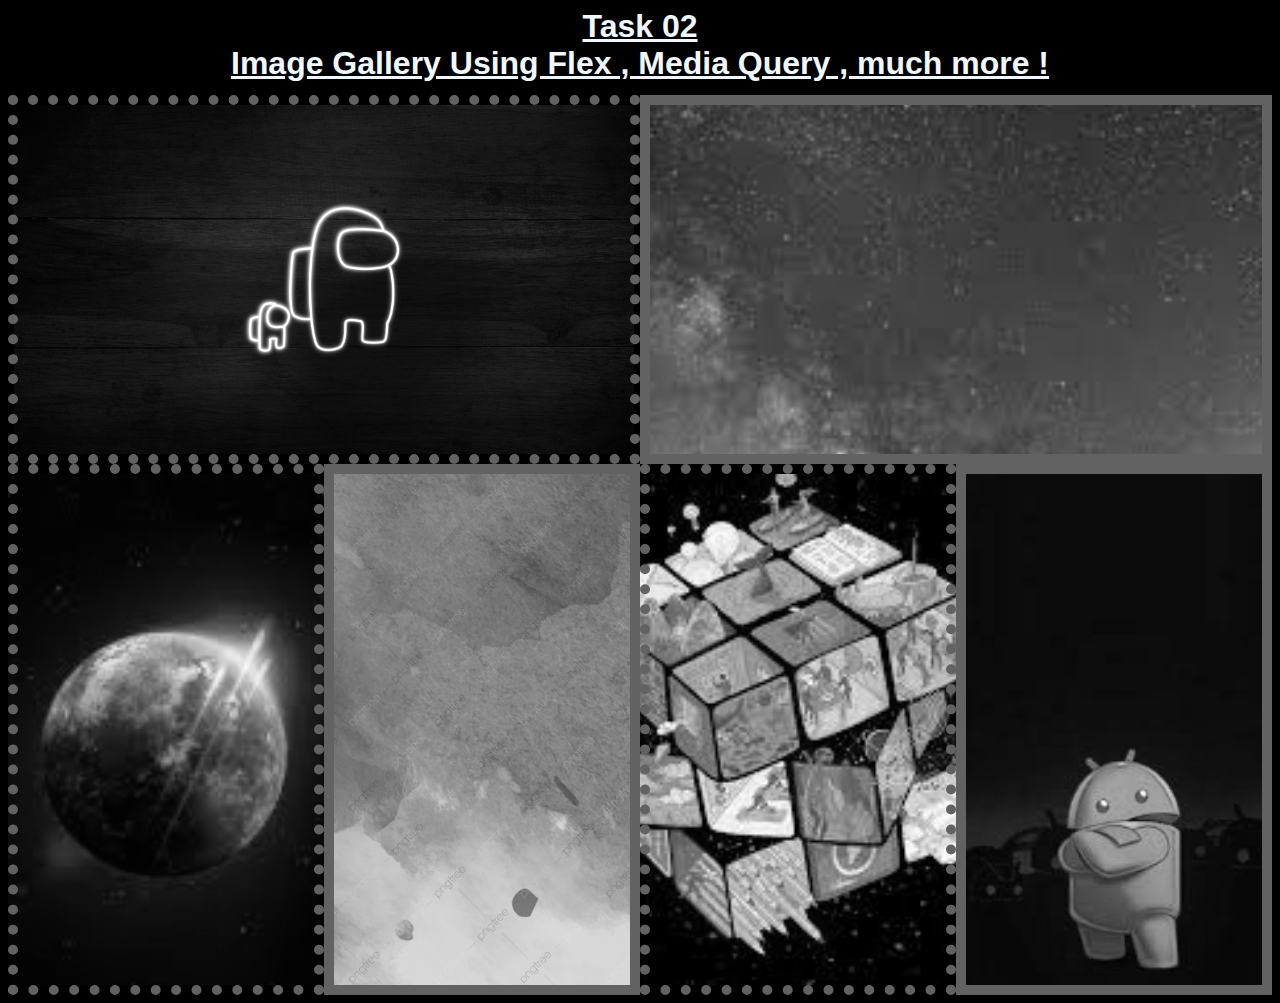
<file: task 2/index.html>
<!DOCTYPE html>
<html lang="en">
<head>
    <meta charset="UTF-8">
    <meta http-equiv="X-UA-Compatible" content="IE=edge">
    <meta name="viewport" content="width=device-width, initial-scale=1.0">
    <title>Document</title>
    <link rel="stylesheet" href="style.css">
</head>
<body>
    <h1>
        Task 02 <br>
        Image Gallery Using Flex , Media Query , much more !
    </h1>
    
 <section class="slides">
     <div class="slide">
         <div class="contant ">
        <h1> slide 1 </h1>
        <p>
            Lorem ipsum dolor sit amet consectetur adipisicing elit. Unde, quas vero quod debitis officiis, voluptas vitae sequi blanditiis inventore eos asperiores dolor exercitationem 
            explicabo beatae harum necessitatibus autem tempore fugiat.
        </p>
         </div>
     </div>
     <div class="slide">
        <div class="contant ">
       <h1> slide 2 </h1>
       <p>
           Lorem ipsum dolor sit amet consectetur adipisicing elit. Unde, quas vero quod debitis officiis, voluptas vitae sequi blanditiis inventore eos asperiores dolor exercitationem 
           explicabo beatae harum necessitatibus autem tempore fugiat.
       </p>
        </div>
    </div>
    <div class="slide">
        <div class="contant ">
       <h1> slide 3 </h1>
       <p>
           Lorem ipsum dolor sit amet consectetur adipisicing elit. Unde, quas vero quod debitis officiis, voluptas vitae sequi blanditiis inventore eos asperiores dolor exercitationem 
           explicabo beatae harum necessitatibus autem tempore fugiat.
       </p>
        </div>
    </div>
    <div class="slide">
        <div class="contant ">
       <h1> slide 4 </h1>
       <p>
           Lorem ipsum dolor sit amet consectetur adipisicing elit. Unde, quas vero quod debitis officiis, voluptas vitae sequi blanditiis inventore eos asperiores dolor exercitationem 
           explicabo beatae harum necessitatibus autem tempore fugiat.
       </p>
        </div>
    </div>
    <div class="slide">
        <div class="contant ">
       <h1> slide 5 </h1>
       <p>
           Lorem ipsum dolor sit amet consectetur adipisicing elit. Unde, quas vero quod debitis officiis, voluptas vitae sequi blanditiis inventore eos asperiores dolor exercitationem 
           explicabo beatae harum necessitatibus autem tempore fugiat.
       </p>
        </div>
    </div>
    <div class="slide">
        <div class="contant ">
       <h1> slide 6 </h1>
       <p>
           Lorem ipsum dolor sit amet consectetur adipisicing elit. Unde, quas vero quod debitis officiis, voluptas vitae sequi blanditiis inventore eos asperiores dolor exercitationem 
           explicabo beatae harum necessitatibus autem tempore fugiat.
       </p>
        </div>
    </div>
 </section>

</body>
</html>
</file>
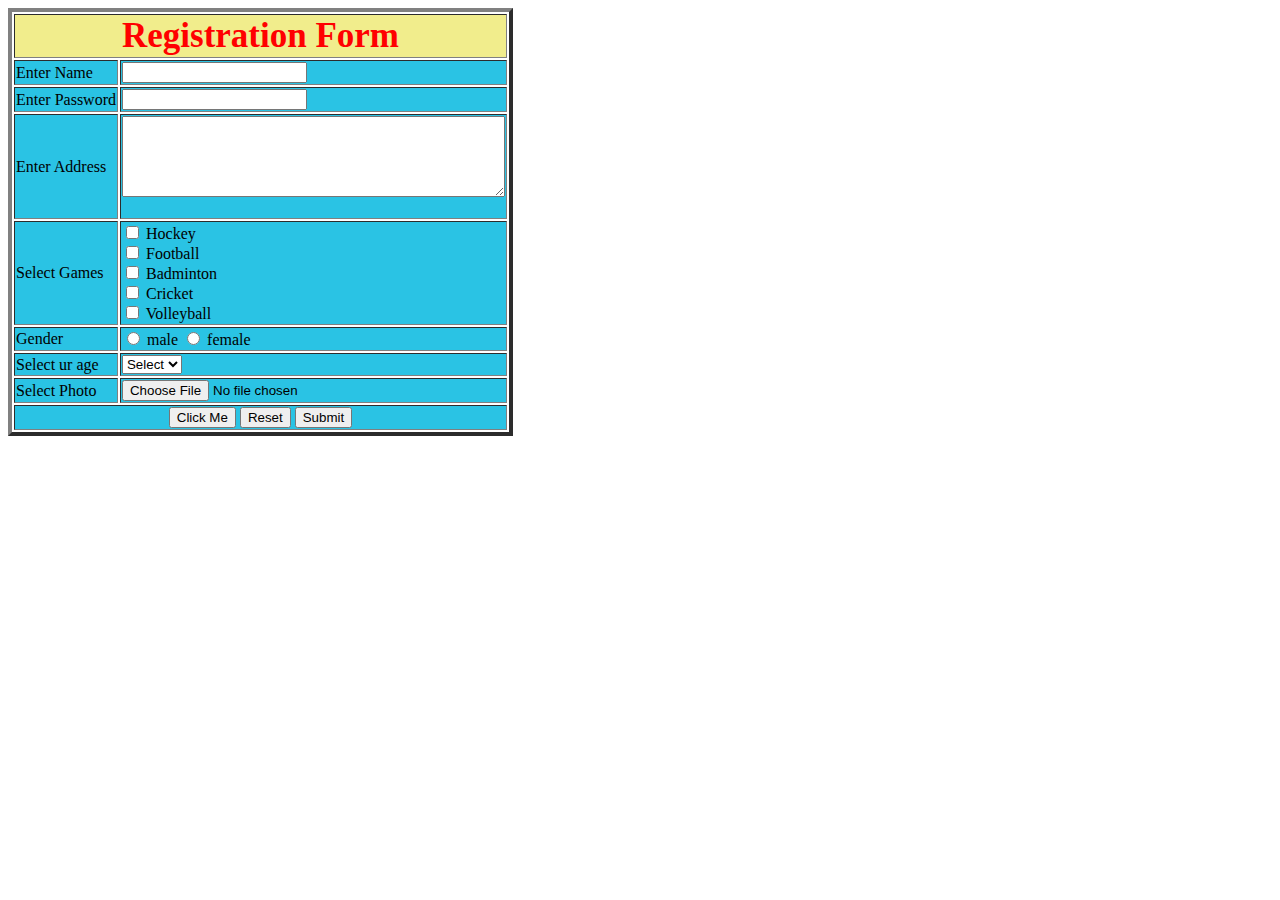
<file: task1/index.html>
<!DOCTYPE html>
<html lang="en">
<head>
    <meta charset="UTF-8">
    <meta http-equiv="X-UA-Compatible" content="IE=edge">
    <meta name="viewport" content="width=device-width, initial-scale=1.0">
    <title>Document</title>
</head>
<body>
    <form  method="get">
    <table border=" 4px"> 
        <tr bgcolor="#F1ED8C ">
            <th colspan="2" style="color:red; font-size:35px ;" > Registration Form </th>
        </tr>
<tr  bgcolor="#2AC3E4 ">
    <td> Enter Name </td>
    <td> <input required id="username" type="text" name="username" size="20" maxlength="30"
        /> </td>
</tr>
<tr bgcolor="#2AC3E4 ">
    <td> Enter Password </td>
    <td> <input required id="password" type="password" name="password" maxlength="30"
        /> </td>
</tr>
<tr  bgcolor="#2AC3E4 ">
    <td> Enter Address </td>
    <td> <textarea name="address" cols="45" rows="5" ></textarea>
    </p> </td>
</tr>
<tr  bgcolor="#2AC3E4 ">
    <td> Select Games </td>
    <td> 
        <input type="checkbox" name="game" value="hockey">  Hockey
        <br>
               <input type="checkbox" name="game" value="football"> Football
              <br>
             <input type="checkbox" name="game" value="badminton">  Badminton
             <br>
             <input type="checkbox" name="game" value="cricket"> Cricket
            <br>
            <input type="checkbox" name="game" value="volleyball">  Volleyball 
        </td>
</tr>
<tr  bgcolor="#2AC3E4 ">
    <td>  Gender </td>
       <td>
      <input type="radio" name="gender" value="male">   male
       <input type="radio" name="gender" value="female">  female

    </td>
</tr>
<tr  bgcolor="#2AC3E4 ">

    <td> Select ur age</td>
    <td> <select name="select">
        <option selected value="Select"> Select </option>
        <option value="1"> 1 </option>
        <option value="2"> 2 </option>
        <option value="3"> 4 </option>
        <option value="5"> 5 </option>
        <option value="6 "> 6 </option>
        <option value="7"> 7 </option>
        <option value="8"> 8 </option>
        <option value="9"> 9 </option>
        <option value="10"> 10 </option>
        <option value="11 "> 11 </option>
        <option value="12"> 12 </option>
        <option value="13"> 13 </option>
        <option value="14">14</option>
        <option value="15"> 15 </option>
        <option value="16 "> 16 </option>
        <option value="17"> 17 </option>
        <option value="18">18 </option>
        <option value="19"> 19 </option>
        <option value="20"> 20 </option>
        <option value="21 "> 21 </option>
    </select></td>
</tr>
<tr  bgcolor="#2AC3E4 ">
    <td> Select Photo</td>
    <td>  <input required type="file" name="picture "> </td>
</tr>
<center>
<tr  bgcolor="#2AC3E4 ">
 
    <td colspan="2" style="text-align: center;">
        <button type="button">Click Me</button>  <input type="reset">  <input type="submit">
</td>

</tr>
</center>

    </table>
</form>
</body>
</html>
</file>
<file: task 2/style.css>
@media only screen and (max-width: 800px){
body{
   width: 700px; }}
h1{
    color: aliceblue;
    text-align: center;
    margin: auto;
    text-decoration: underline;
    font-weight: bolder;
    font-family: Arial, Helvetica, sans-serif;
}
body{
   background-color: black;
   color: rgb(216, 228, 238);
   font-family: Verdana, Geneva, Tahoma, sans-serif;
display: flex;
flex-wrap: wrap;}
.slides{
    margin-top: 1%;
    display: flex;
   flex-wrap: wrap-reverse;
    width: 100%;
    justify-content: space-between;
    height: 100vh;}
.slide{
    display: flex;
    -webkit-box-flex: 1;
    position: static;
    flex: 2;
    cursor: pointer;
    filter: grayscale(1);
    transition: 8s ease-in-out;
    transition: ease-in-out;}
.slides .slide .contant {
    position:static;
    bottom: 0;
    margin: 2.5em;
    padding: 2em;
    text-shadow: 2px 2px 8px #ac2020;
    opacity: 0;
    transform: scaleX(0);
    transition: 0.5s ;}
.slide:nth-child(1){
    background-image: url("images/jj.jpg")   ;
    background-size: cover;
    background-position: center;
    background-repeat: no-repeat;
    border: 10px dotted  rgb(196, 69, 101);}
.slide:nth-child(1):hover{
display: flex;
    flex-grow: 5;
    filter: grayscale(0);
    width: 500px;  }
.slides.slide:nth-child(1):hover.contant{
    opacity: 1;
    transform: scaleX(1);
    transition: 0.5s 0.4s ;
    text-shadow: 2px 2px 8px #f80101;}
.slide:nth-child(2){
    background-image: url("images/ccc.jpg")   ;
    background-size: cover;
    background-position: center;
    background-repeat: no-repeat;  
    border: 10px solid  rgb(196, 69, 101);}
.slide:nth-child(2):hover{
display: flex;
    flex-grow: 5;
    filter: grayscale(0);
    width: 500px;  }
.slides .slide:hover .contant{
    opacity: 1;
    transform: scaleX(1);
    transition: 0.5s 0.4s ;}
.slides .slide:nth-child(2):hover.contant{
    opacity: 1;
    transform: scaleX(1);
    transition: 0.5s 0.4s ;}
.slide:nth-child(3){
    background-image: url("images/xx.jpg")   ;
    background-size: cover;
    background-position: center;
    background-repeat: no-repeat;
    border: 10px dotted  rgb(196, 69, 101);}
.slide:nth-child(3):hover{
display: flex;
    flex-grow: 5;
    filter: grayscale(0);
    width: 500px;  }
.slides .slide:nth-child(3):hover.contant{
    opacity: 1;
    transform: scaleX(1);
    transition: 0.5s 0.4s ;}
.slide:nth-child(4){
    background-image: url("images/hh.jpg")   ;
    background-size: cover;
    background-position: center;
    background-repeat: no-repeat;
    border: 10px solid  rgb(196, 69, 101);}
.slide:nth-child(4):hover{
display: flex;
    flex-grow: 5;
    filter: grayscale(0);
    width: 500px;  }
.slides .slide:nth-child(4):hover.contant{
    opacity: 1;
    transform: scaleX(1);
    transition: 0.5s 0.4s }
.slide:nth-child(5){
    background-image: url("images/gg.png")   ;
    background-size: cover;
    background-position: center;
    background-repeat: no-repeat;
    border: 10px dotted  rgb(196, 69, 101);}
.slide:nth-child(5):hover{
display: flex;
    flex-grow: 5;
    filter: grayscale(0);
    width: 500px;}
.slides .slide:nth-child(1):hover.contant{
    opacity: 1;
    transform: scaleX(1);
    transition: 0.5s 0.4s ;}
.slide:nth-child(6){
    background-image: url("images/vv.jpg") ;
    background-size: cover;
    background-position: center;
    background-repeat: no-repeat;
    border: 10px solid  rgb(196, 69, 101)}
.slide:nth-child(6):hover{
display: flex;
    flex-grow: 5;
    filter: grayscale(0);
    width: 500px;  }
.slide s.slide:nth-child(1):hover.contant{
    opacity: 1;
    transform: scaleX(1);
    transition: 0.5s 0.4s }
</file>
